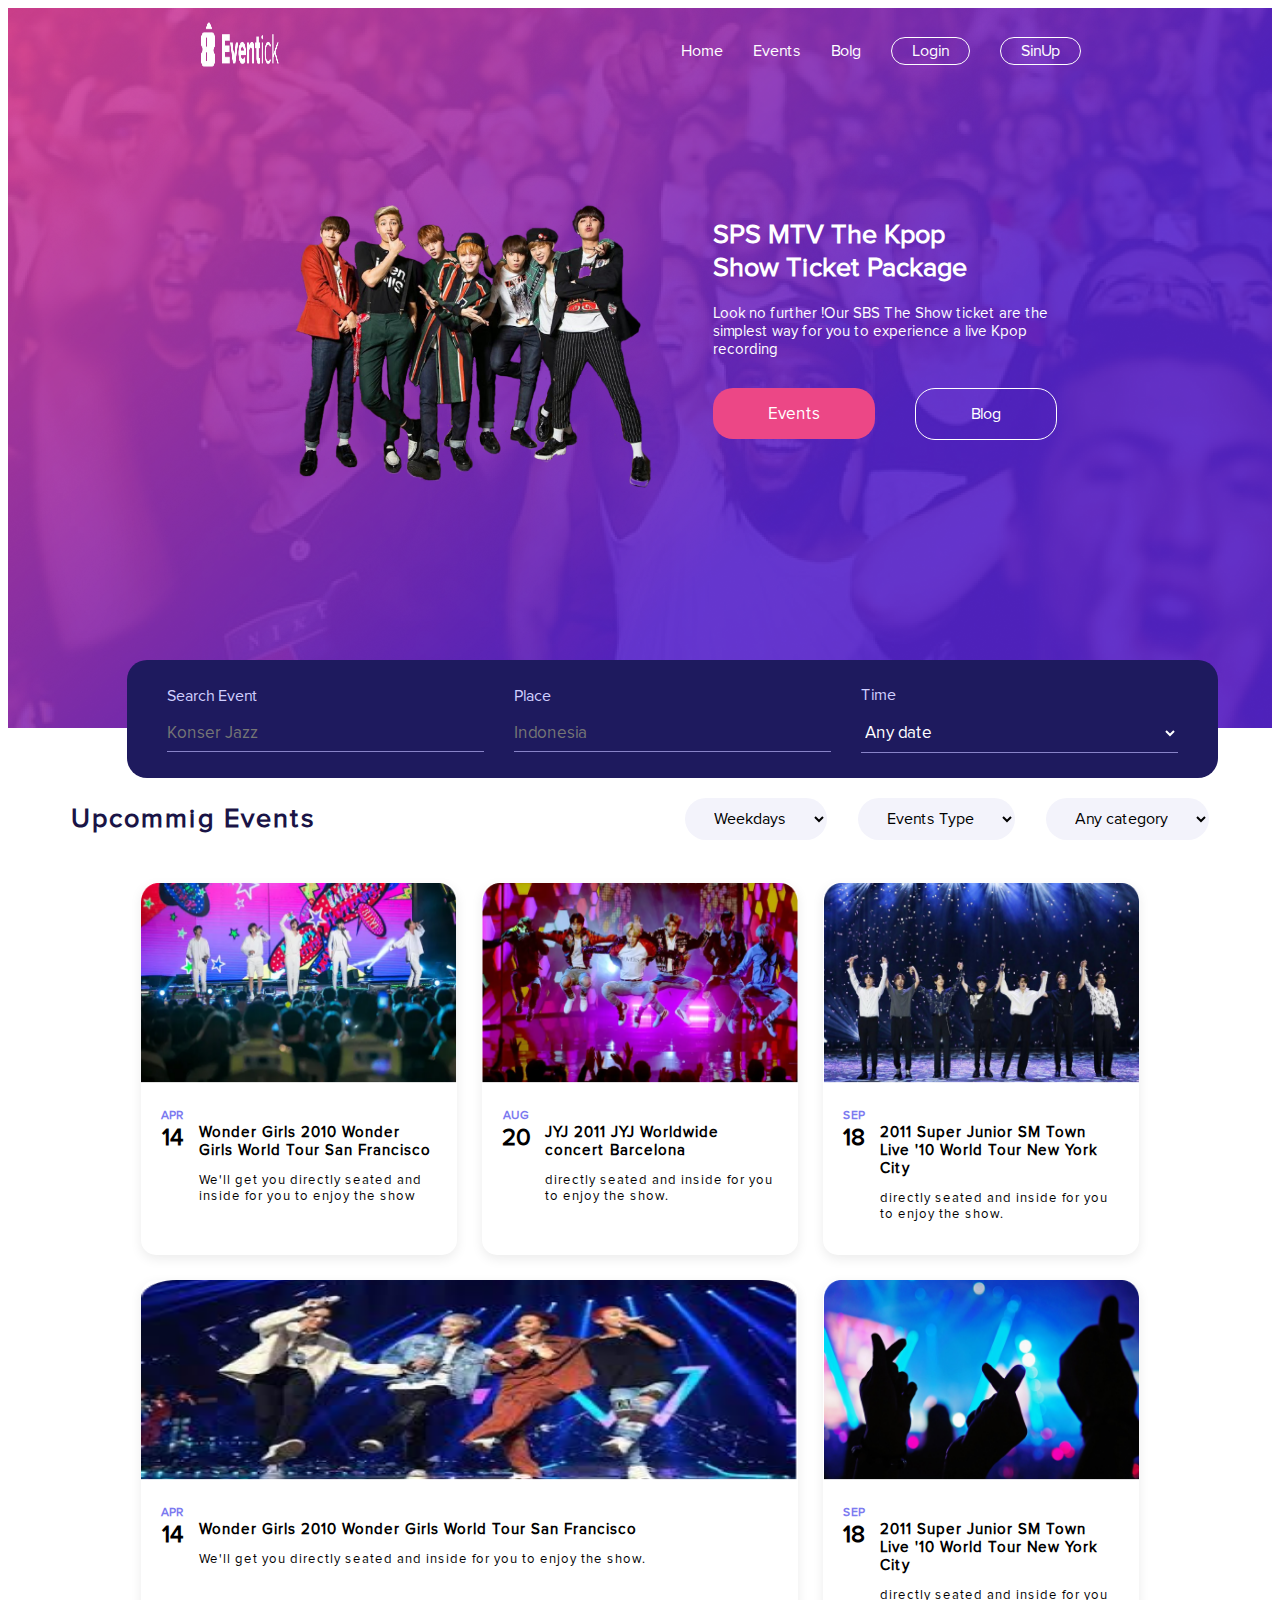
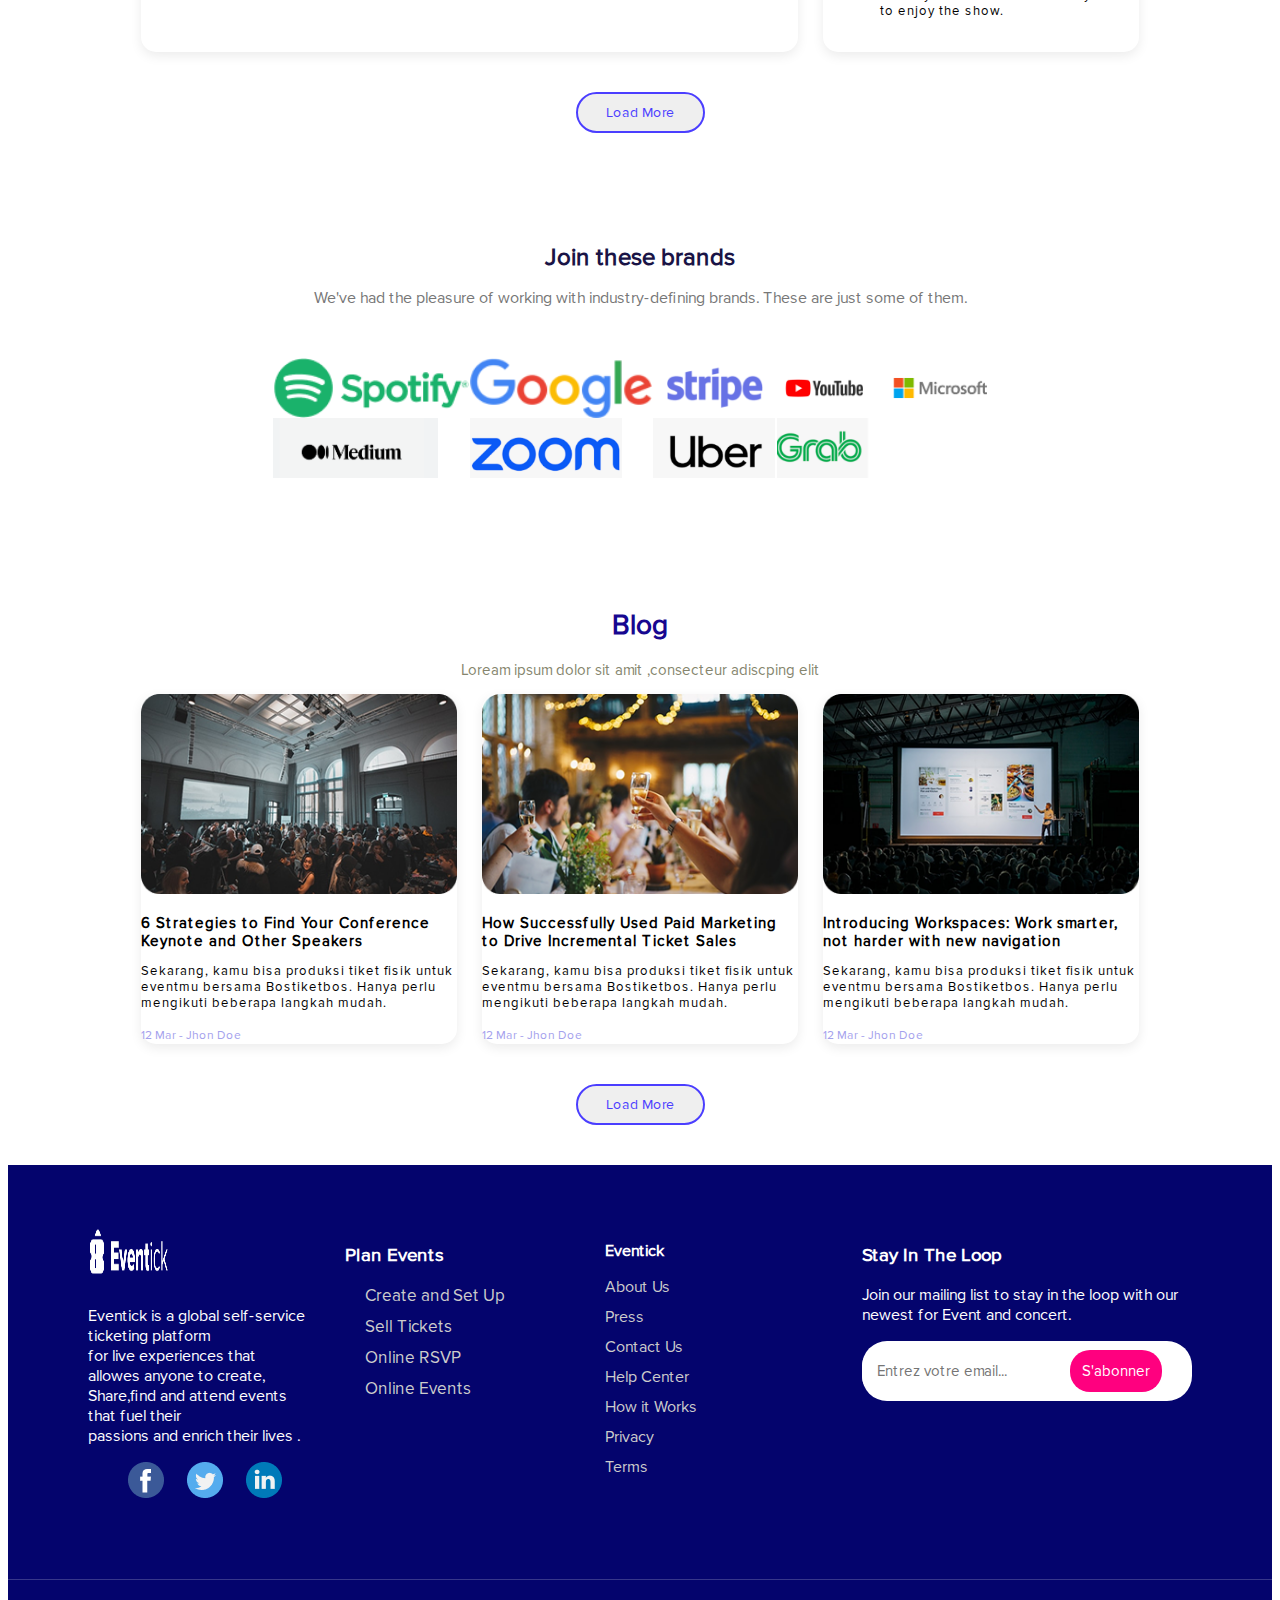
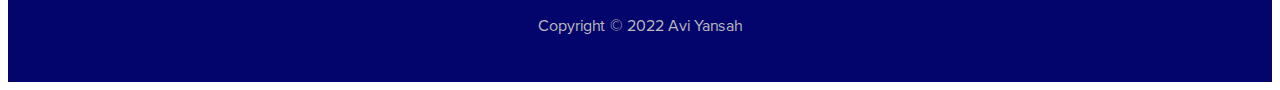
<file: index.html>
<!DOCTYPE html>
<html lang="en">

<head>
    <meta charset="UTF-8">

    <meta name="viewport" content="width=device-width, initial-scale=1.0">

    <meta name="description" content="">
    <meta name="author" content="lakhouil_Maryem">

    <title>Festava : Plateforme de Billetterie Evenementielle</title>

    <!-- Fichier CSS-->

    <link href="style.css" rel="stylesheet">

</head>

<body>


    <div class="container">
        <nav>
            <div>
                <a href="home.html">
                    <img src="img/logo.png" alt="logo de site web" style="height: 60px; width: 80px;">
                </a>
            </div>
            <div class="links">
                <ul>
                    <li class="nav-item">
                        <a class="nav-link active" href="index.html">Home</a>
                    </li>

                    <li class="nav-item">
                        <a class="nav-link active" href="events.html">Events</a>
                    </li>

                    <li class="nav-item">
                        <a class="nav-link active" href="blog.html">Bolg</a>
                    </li>

                    <li class="nav-item">
                        <a class="nav-link active regstaration" href="login.html">Login</a>
                    </li>

                    <li class="nav-item">
                        <a class="nav-link active regstaration" href="sinUp.html">SinUp</a>
                    </li>
                </ul>
            </div>
        </nav>
        <div class="kpop">
            <div class="image">
                <img src="img/kpop.png" alt="bts team">
            </div>
            <div class="div1">
                <h1> SPS MTV The Kpop<br> Show Ticket Package </h1>
                <p> Look no further !Our SBS The Show ticket are the<br>
                    simplest way for you to experience a live Kpop <br>
                    recording
                </p>
                <div class="lien">
                    <a class="events" href="events.html">Events</a>
                    <a class="blog" href="blog.html">Blog</a>
                </div>
            </div>
        </div>

        <div class="search">
            <div class="search-item">
                <label for="event">Search Event</label>
                <input type="text" id="event" placeholder="Konser Jazz">
            </div>

            <div class="search-item">
                <label for="place">Place</label>
                <input type="text" id="place" placeholder="Indonesia">
            </div>

            <div class="search-item">
                <label for="time">Time</label>
                <select id="time">
                    <option>Any date</option>
                    <option>Today</option>
                    <option>This week</option>
                    <option>This month</option>
                </select>
            </div>
        </div>
    </div>
    <main>
        <section class="event-section" id="section_1">
            <div class="container1">
                <div class="titre">
                    <h1> Upcommig Events</h1>
                    <div class="ligne">
                        <select class="week">
                            <option>Weekdays</option>
                        </select>
                        <select class="week">
                            <option>Events Type</option>
                            <option>Concert</option>
                            <option>Festival</option>
                        </select>
                        <select class="week">
                            <option>Any category</option>
                            <option>Kpop</option>
                            <option>Jazz</option>
                        </select>
                    </div>
                </div>
                <div class="grid">
                    <div class="carte">
                        <img src="img/Rectangle 12.png" alt="bts consert">
                        <div class="info">
                            <div class="date">
                                <span class="mois">APR</span>
                                <span class="jour">14</span>
                            </div>
                            <div class="desc">
                                <h3>Wonder Girls 2010 Wonder Girls World Tour San Francisco</h3>
                                <p>We'll get you directly seated and inside for you to enjoy the show</p>
                            </div>
                        </div>
                    </div>
                    <div class="carte">
                        <img src="img/Rectangle 12-1.png" alt="bts consert">
                        <div class="info">
                            <div class="date">
                                <span class="mois">AUG</span>
                                <span class="jour">20</span>
                            </div>
                            <div class="desc">
                                <h3>JYJ 2011 JYJ Worldwide concert Barcelona</h3>
                                <p>directly seated and inside for you to enjoy the show.</p>
                            </div>
                        </div>
                    </div>
                    <div class="carte">
                        <img src="img/Rectangle 12-2.png" alt="bts consert">
                        <div class="info">
                            <div class="date">
                                <span class="mois">SEP</span>
                                <span class="jour">18</span>
                            </div>
                            <div class="desc">
                                <h3>2011 Super Junior SM Town Live '10 World Tour New York City</h3>
                                <p>directly seated and inside for you to enjoy the show.</p>
                            </div>
                        </div>
                    </div>
                    <div class="carte grid-image">
                        <img src="img/Rectangle 12-3.png" alt="bts consert">
                        <div class="info">
                            <div class="date">
                                <span class="mois">APR</span>
                                <span class="jour">14</span>
                            </div>
                            <div class="desc">
                                <h3>Wonder Girls 2010 Wonder Girls World Tour San Francisco</h3>
                                <p>We'll get you directly seated and inside for you to enjoy the show.</p>
                            </div>
                        </div>
                    </div>
                    <div class="carte">
                        <img src="img/Rectangle 12-5.png" alt="bts consert">
                        <div class="info">
                            <div class="date">
                                <span class="mois">SEP</span>
                                <span class="jour">18</span>
                            </div>
                            <div class="desc">
                                <h3>2011 Super Junior SM Town Live '10 World Tour New York City</h3>
                                <p>directly seated and inside for you to enjoy the show.</p>
                            </div>
                        </div>
                    </div>
                </div>
            </div>
            </div>
            <div class="botton">
                <button class="btn">Load More</button>
            </div>
        </section>
        <section class="brands">
            <h2>Join these brands</h2>
            <p>We've had the pleasure of working with industry-defining brands. These are just some of them.</p>
            <div class="logos">
                <img src="img/image 4.png" alt="Spotify">
                <img src="img/image 5.png" alt="Google">
                <img src="img/image 14.png" alt="Stripe">
                <img src="img/image 15.png" alt="YouTube">
                <img src="img/image 16.png" alt="Microsoft">
                <img src="img/image11.png" alt="Medium">
                <img src="img/image12.png" alt="Zoom">
                <img src="img/image13.png" alt="Uber">
                <img src="img/image17.png" alt="Grap">
            </div>
        </section>

        <section class="blog-section" id="section_2">
            <div class="container2">
                <div class="titre2">
                    <h1> Blog</h1>
                    <div>
                        <p>Loream ipsum dolor sit amit ,consecteur adiscping elit</p>
                    </div>
                </div>
                <div class="grid">
                    <div class="carte">
                        <img src="img/Rectangle 14.png" alt="bts consert">
                        <div class="info1">
                            <div class="desc">
                                <h3>6 Strategies to Find Your Conference Keynote and Other Speakers</h3>
                                <p>Sekarang, kamu bisa produksi tiket fisik untuk eventmu bersama Bostiketbos. Hanya
                                    perlu mengikuti beberapa langkah mudah.</p>
                            </div>
                            <div class="date1">
                                <span class="doe">12 Mar - Jhon Doe</span>
                            </div>
                        </div>
                    </div>
                    <div class="carte">
                        <img src="img/Rectangle 14 (1).png" alt="bts consert">
                        <div class="info1">
                            <div class="desc">
                                <h3>How Successfully Used Paid Marketing to Drive Incremental Ticket Sales</h3>
                                <p>Sekarang, kamu bisa produksi tiket fisik untuk eventmu bersama Bostiketbos. Hanya
                                    perlu mengikuti beberapa langkah mudah.</p>
                            </div>
                            <div class="date1">
                                <span class="doe">12 Mar - Jhon Doe</span>
                            </div>
                        </div>
                    </div>
                    <div class="carte">
                        <img src="img/Rectangle 14 (2).png" alt="bts consert">
                        <div class="info1">
                            <div class="desc">
                                <h3>Introducing Workspaces: Work smarter, not harder with new navigation</h3>
                                <p>Sekarang, kamu bisa produksi tiket fisik untuk eventmu bersama Bostiketbos. Hanya
                                    perlu mengikuti beberapa langkah mudah.</p>
                            </div>
                            <div class="date1">
                                <span class="doe">12 Mar - Jhon Doe</span>
                            </div>
                        </div>
                    </div>
                </div>
            </div>
            </div>
            <div class="botton">
                <button class="btn">Load More</button>
            </div>
        </section>
    </main>

    <footer class="site-footer">
        <div class="footer">
            <div class="about">
                <a href="index.html">
                    <img src="img/logo.png" alt="logo de site web" style="height: 60px; width: 80px;">
                </a>
                <p>
                    Eventick is a global self-service ticketing platform<br>
                    for live experiences that allowes anyone to create,<br>
                    Share,find and attend events that fuel their <br>
                    passions and enrich their lives .
                </p>
                <div class="icon">
                    <ul class="icon-social">
                        <li class="icon-social-item">
                            <a href="#" class="icon-social-link">
                                <img src="img/icon1.png" alt="icon de facebook">
                            </a>
                        </li>

                        <li class="icon-social-item">
                            <a href="#" class="icon-social-link">
                                <img src="img/icon2.png" alt="icon de twetter">
                            </a>
                        </li>

                        <li class="icon-social-item">
                            <a href="#" class="icon-social-link">
                                <img src="img/icon3.png" alt="icon de linkdin">
                            </a>
                        </li>
                    </ul>
                </div>
            </div>
            <div class="plan">
                <h3>Plan Events</h3>
                <ul>
                    <li><a href="#">Create and Set Up</a></li>
                    <li><a href="#">Sell Tickets</a></li>
                    <li><a href="#">Online RSVP</a></li>
                    <li><a href="#">Online Events</a></li>
                </ul>
            </div>
            <div class="eventick">
                <h3>Eventick</h3>
                <ul>
                    <li><a href="#">About Us</a></li>
                    <li><a href="#">Press</a></li>
                    <li><a href="#">Contact Us</a></li>
                    <li><a href="#">Help Center</a></li>
                    <li><a href="#">How it Works</a></li>
                    <li><a href="#">Privacy</a></li>
                    <li><a href="#">Terms</a></li>
                </ul>
            </div>
            <div class="loop">
                <h3>Stay In The Loop</h3>
                <p>Join our mailing list to stay in the loop with our newest for Event and concert.</p>
                <div class="box">
                    <input type="email" placeholder="Entrez votre email...">
                    <button>S'abonner</button>

                </div>
            </div>
        </div>
        </div>
        <div class="fbottom">
            <p>Copyright © 2022 Avi Yansah</p>
        </div>
    </footer>
</body>

</html>
</file>
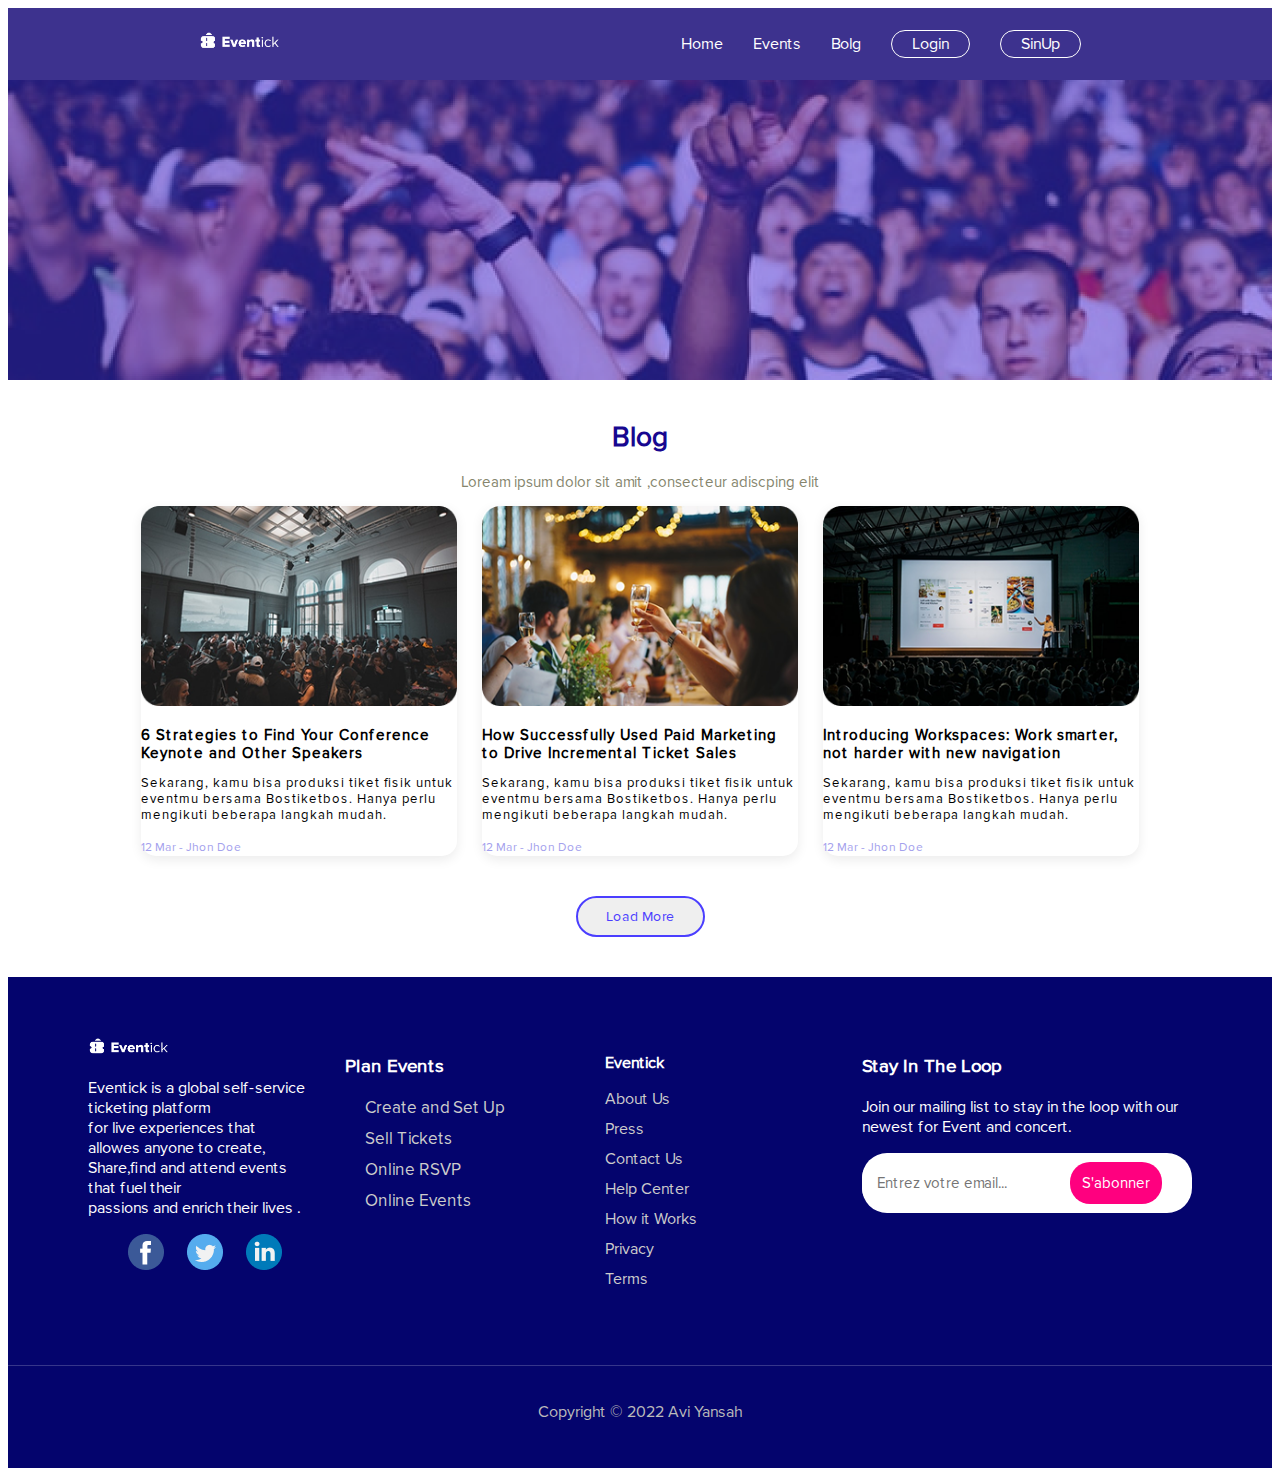
<file: blog.html>
<!DOCTYPE html>
<html lang="en">

<head>
    <meta charset="UTF-8">

    <meta name="viewport" content="width=device-width, initial-scale=1.0">

    <meta name="description" content="">
    <meta name="author" content="lakhouil_Maryem">

    <title>Festava : Plateforme de Billetterie Evenementielle</title>

    <!-- Fichier CSS-->

    <link href="style.css" rel="stylesheet">

</head>

<body>

    <div class="containerE">
        <nav class="navE">
            <div>
                <a href="home.html">
                    <img src="img/logo.png" alt="logo de site web" style="height: 80 px; width: 80px;">
                </a>
            </div>
            <div class="links">
                <ul>
                    <li class="nav-item">
                        <a class="nav-link active" href="home.html">Home</a>
                    </li>

                    <li class="nav-item">
                        <a class="nav-link active" href="events.html">Events</a>
                    </li>

                    <li class="nav-item">
                        <a class="nav-link active" href="blog.html">Bolg</a>
                    </li>

                    <li class="nav-item">
                        <a class="nav-link active regstaration" href="login.html">Login</a>
                    </li>

                    <li class="nav-item">
                        <a class="nav-link active regstaration" href="sinUp.html">SinUp</a>
                    </li>
                </ul>
            </div>
        </nav>
    </div>
    <section class="grp">
    </section>
    <main>
        <section class="blog-section" id="section_2">
            <div class="container2">
                <div class="titre2">
                    <h1> Blog</h1>
                    <div>
                        <p>Loream ipsum dolor sit amit ,consecteur adiscping elit</p>
                    </div>
                </div>
                <div class="grid">
                    <div class="carte">
                        <img src="img/Rectangle 14.png" alt="bts consert">
                        <div class="info1">
                            <div class="desc">
                                <h3>6 Strategies to Find Your Conference Keynote and Other Speakers</h3>
                                <p>Sekarang, kamu bisa produksi tiket fisik untuk eventmu bersama Bostiketbos. Hanya
                                    perlu mengikuti beberapa langkah mudah.</p>
                            </div>
                            <div class="date1">
                                <span class="doe">12 Mar - Jhon Doe</span>
                            </div>
                        </div>
                    </div>
                    <div class="carte">
                        <img src="img/Rectangle 14 (1).png" alt="bts consert">
                        <div class="info1">
                            <div class="desc">
                                <h3>How Successfully Used Paid Marketing to Drive Incremental Ticket Sales</h3>
                                <p>Sekarang, kamu bisa produksi tiket fisik untuk eventmu bersama Bostiketbos. Hanya
                                    perlu mengikuti beberapa langkah mudah.</p>
                            </div>
                            <div class="date1">
                                <span class="doe">12 Mar - Jhon Doe</span>
                            </div>
                        </div>
                    </div>
                    <div class="carte">
                        <img src="img/Rectangle 14 (2).png" alt="bts consert">
                        <div class="info1">
                            <div class="desc">
                                <h3>Introducing Workspaces: Work smarter, not harder with new navigation</h3>
                                <p>Sekarang, kamu bisa produksi tiket fisik untuk eventmu bersama Bostiketbos. Hanya
                                    perlu mengikuti beberapa langkah mudah.</p>
                            </div>
                            <div class="date1">
                                <span class="doe">12 Mar - Jhon Doe</span>
                            </div>
                        </div>
                    </div>
                </div>
            </div>
            </div>
            <div class="botton">
                <button class="btn">Load More</button>
            </div>
        </section>
    </main>

    <footer class="site-footer">
        <div class="footer">
            <div class="about">
                <a href="home.html">
                    <img src="img/logo.png" alt="logo de site web" style="height: 80 px; width: 80px;">
                </a>
                <p>
                    Eventick is a global self-service ticketing platform<br>
                    for live experiences that allowes anyone to create,<br>
                    Share,find and attend events that fuel their <br>
                    passions and enrich their lives .
                </p>
                <div class="icon">
                    <ul class="icon-social">
                        <li class="icon-social-item">
                            <a href="#" class="icon-social-link">
                                <img src="img/icon1.png" alt="icon de facebook">
                            </a>
                        </li>

                        <li class="icon-social-item">
                            <a href="#" class="icon-social-link">
                                <img src="img/icon2.png" alt="icon de twetter">
                            </a>
                        </li>

                        <li class="icon-social-item">
                            <a href="#" class="icon-social-link">
                                <img src="img/icon3.png" alt="icon de linkdin">
                            </a>
                        </li>
                    </ul>
                </div>
            </div>
            <div class="plan">
                <h3>Plan Events</h3>
                <ul>
                    <li><a href="#">Create and Set Up</a></li>
                    <li><a href="#">Sell Tickets</a></li>
                    <li><a href="#">Online RSVP</a></li>
                    <li><a href="#">Online Events</a></li>
                </ul>
            </div>
            <div class="eventick">
                <h3>Eventick</h3>
                <ul>
                    <li><a href="#">About Us</a></li>
                    <li><a href="#">Press</a></li>
                    <li><a href="#">Contact Us</a></li>
                    <li><a href="#">Help Center</a></li>
                    <li><a href="#">How it Works</a></li>
                    <li><a href="#">Privacy</a></li>
                    <li><a href="#">Terms</a></li>
                </ul>
            </div>
            <div class="loop">
                <h3>Stay In The Loop</h3>
                <p>Join our mailing list to stay in the loop with our newest for Event and concert.</p>
                <div class="box">
                    <input type="email" placeholder="Entrez votre email...">
                    <button>S'abonner</button>
                </div>
            </div>
        </div>
        </div>
        <div class="fbottom">
            <p>Copyright © 2022 Avi Yansah</p>
        </div>
    </footer>
</body>

</html>
</file>
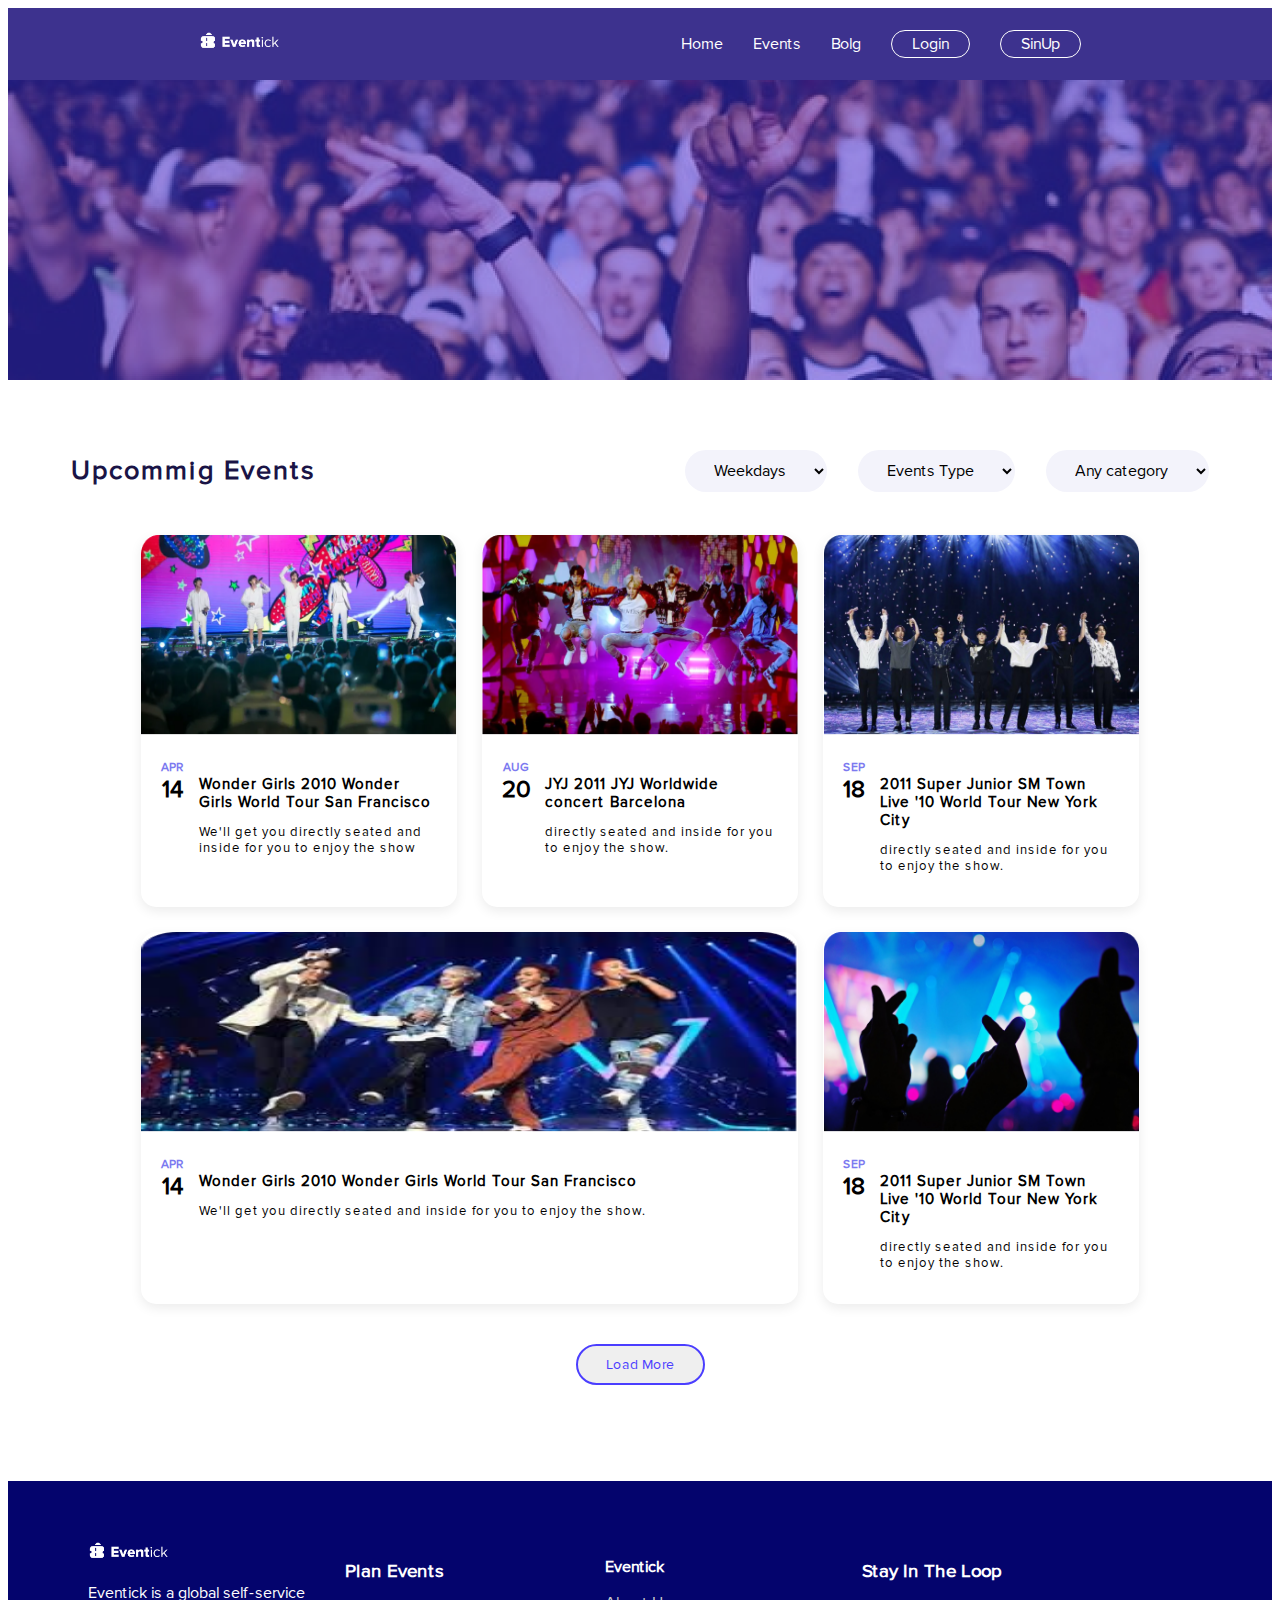
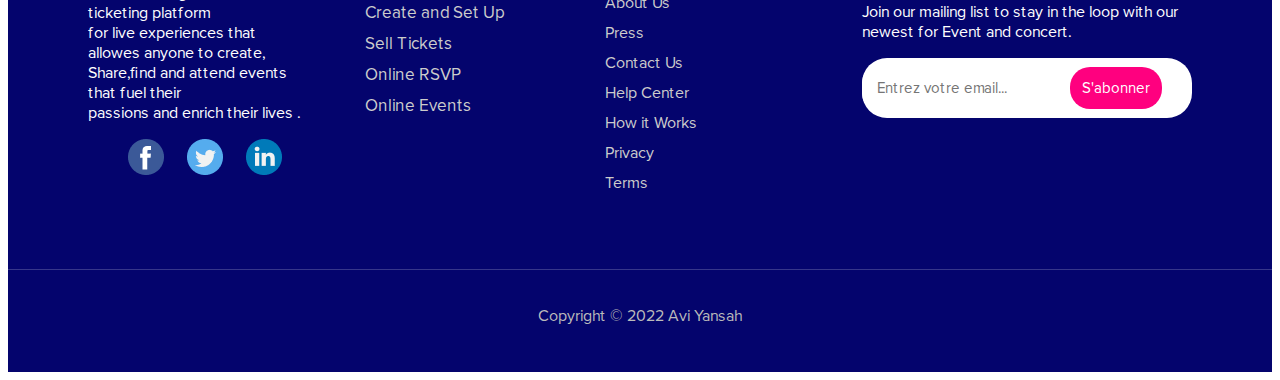
<file: events.html>
<!DOCTYPE html>
<html lang="en">
<head>
    <meta charset="UTF-8">

    <meta name="viewport" content="width=device-width, initial-scale=1.0">

    <meta name="description" content=""> 
    <meta name="author" content="lakhouil_Maryem">

    <title>Festava : Plateforme de Billetterie Evenementielle</title>

    <!-- Fichier CSS-->

    <link href="style.css" rel="stylesheet">

</head>

<body>
    
   <div class="containerE">
        <nav class="navE">
            <div>
                <a href="home.html">
                    <img src="img/logo.png" alt="logo de site web" style="height: 80 px; width: 80px;">
                </a>
            </div>
            <div class="links">
                <ul>
                    <li class="nav-item">
                        <a class="nav-link active" href="home.html">Home</a>
                    </li>

                    <li class="nav-item">
                        <a class="nav-link active" href="events.html">Events</a>
                    </li>

                    <li class="nav-item">
                        <a class="nav-link active" href="blog.html">Bolg</a>
                    </li>

                    <li class="nav-item">
                        <a class="nav-link active regstaration" href="login.html">Login</a>
                    </li>

                    <li class="nav-item">
                        <a class="nav-link active regstaration" href="sinUp.html">SinUp</a>
                    </li>
                </ul>
            </div>
        </nav>
    </div>
        <section class="grp">
        </section>
    <main>
          <section class="event-section" id="section_1">
            <div class="container1">
                <div class="titre">
                    <h1> Upcommig Events</h1>
                    <div class="ligne">
                        <select class="week">
                            <option>Weekdays</option>
                        </select>
                        <select class="week">
                            <option>Events Type</option>
                            <option>Concert</option>
                            <option>Festival</option>
                        </select>
                        <select class="week">
                            <option>Any category</option>
                            <option>Kpop</option>
                            <option>Jazz</option>
                        </select>
                    </div>
                </div>
                <div class="grid">
                    <div class="carte">
                        <img src="img/Rectangle 12.png" alt="bts consert">
                        <div class="info">
                            <div class="date">
                                <span class="mois">APR</span>
                                <span class="jour">14</span>
                            </div>
                            <div class="desc">
                                <h3>Wonder Girls 2010 Wonder Girls World Tour San Francisco</h3>
                                <p>We'll get you directly seated and inside for you to enjoy the show</p>
                            </div>
                        </div>
                    </div>
                    <div class="carte">
                        <img src="img/Rectangle 12-1.png" alt="bts consert">
                        <div class="info">
                            <div class="date">
                                <span class="mois">AUG</span>
                                <span class="jour">20</span>
                            </div>
                            <div class="desc">
                                <h3>JYJ 2011 JYJ Worldwide concert Barcelona</h3>
                                <p>directly seated and inside for you to enjoy the show.</p>
                            </div>
                        </div>
                    </div>
                    <div class="carte">
                        <img src="img/Rectangle 12-2.png" alt="bts consert">
                        <div class="info">
                            <div class="date">
                                <span class="mois">SEP</span>
                                <span class="jour">18</span>
                            </div>
                            <div class="desc">
                                <h3>2011 Super Junior SM Town Live '10 World Tour New York City</h3>
                                <p>directly seated and inside for you to enjoy the show.</p>
                            </div>
                        </div>
                    </div>
                    <div class="carte grid-image">
                        <img src="img/Rectangle 12-3.png" alt="bts consert">
                        <div class="info">
                            <div class="date">
                                <span class="mois">APR</span>
                                <span class="jour">14</span>
                            </div>
                            <div class="desc">
                                <h3>Wonder Girls 2010 Wonder Girls World Tour San Francisco</h3>
                                <p>We'll get you directly seated and inside for you to enjoy the show.</p>
                            </div>
                        </div>
                    </div>
                    <div class="carte">
                        <img src="img/Rectangle 12-5.png" alt="bts consert">
                        <div class="info">
                            <div class="date">
                                <span class="mois">SEP</span>
                                <span class="jour">18</span>
                            </div>
                            <div class="desc">
                                <h3>2011 Super Junior SM Town Live '10 World Tour New York City</h3>
                                <p>directly seated and inside for you to enjoy the show.</p>
                            </div>
                        </div>
                    </div>
                </div>
            </div>
            </div>
            <div class="botton">
                <button class="btn">Load More</button>
            </div>
        </section>
    </main>
    
    <footer class="site-footer">
        <div class="footer">
            <div class="about">
                <a href="home.html">
                    <img src="img/logo.png" alt="logo de site web" style="height: 80 px; width: 80px;">
                </a>
                <p>
                    Eventick is a global self-service ticketing platform<br>
                    for live experiences that allowes anyone to create,<br>
                    Share,find and attend events that fuel their <br>
                    passions and enrich their lives .
                </p>
                 <div class="icon">
                            <ul class="icon-social">
                                <li class="icon-social-item">
                                    <a href="#" class="icon-social-link">
                                        <img src="img/icon1.png" alt="icon de facebook">
                                    </a>
                                </li>
    
                                <li class="icon-social-item">
                                     <a href="#" class="icon-social-link">
                                        <img src="img/icon2.png" alt="icon de twetter">
                                    </a>
                                </li>
    
                                <li class="icon-social-item">
                                     <a href="#" class="icon-social-link">
                                        <img src="img/icon3.png" alt="icon de linkdin">
                                    </a>
                                </li>
                            </ul>
                </div>
            </div>
            <div class="plan">
                <h3>Plan Events</h3>
                <ul>
                    <li><a href="#">Create and Set Up</a></li>
                    <li><a href="#">Sell Tickets</a></li>
                    <li><a href="#">Online RSVP</a></li>
                    <li><a href="#">Online Events</a></li>
                </ul>
            </div>
            <div class="eventick">
                <h3>Eventick</h3>
                <ul>
                    <li><a href="#">About Us</a></li>
                    <li><a href="#">Press</a></li>
                    <li><a href="#">Contact Us</a></li>
                    <li><a href="#">Help Center</a></li>
                    <li><a href="#">How it Works</a></li>
                    <li><a href="#">Privacy</a></li>
                    <li><a href="#">Terms</a></li>
                </ul>
            </div>
            <div class="loop">
                <h3>Stay In The Loop</h3>
                <p>Join our mailing list to stay in the loop with our newest for Event and concert.</p>
                <div class="box">
                    <input type="email" placeholder="Entrez votre email...">
                    <button>S'abonner</button>
                </div>
            </div>
            </div>
        </div>
          <div class="fbottom">
                <p>Copyright © 2022 Avi Yansah</p>
            </div>
    </footer>
</body>
</html>
</file>
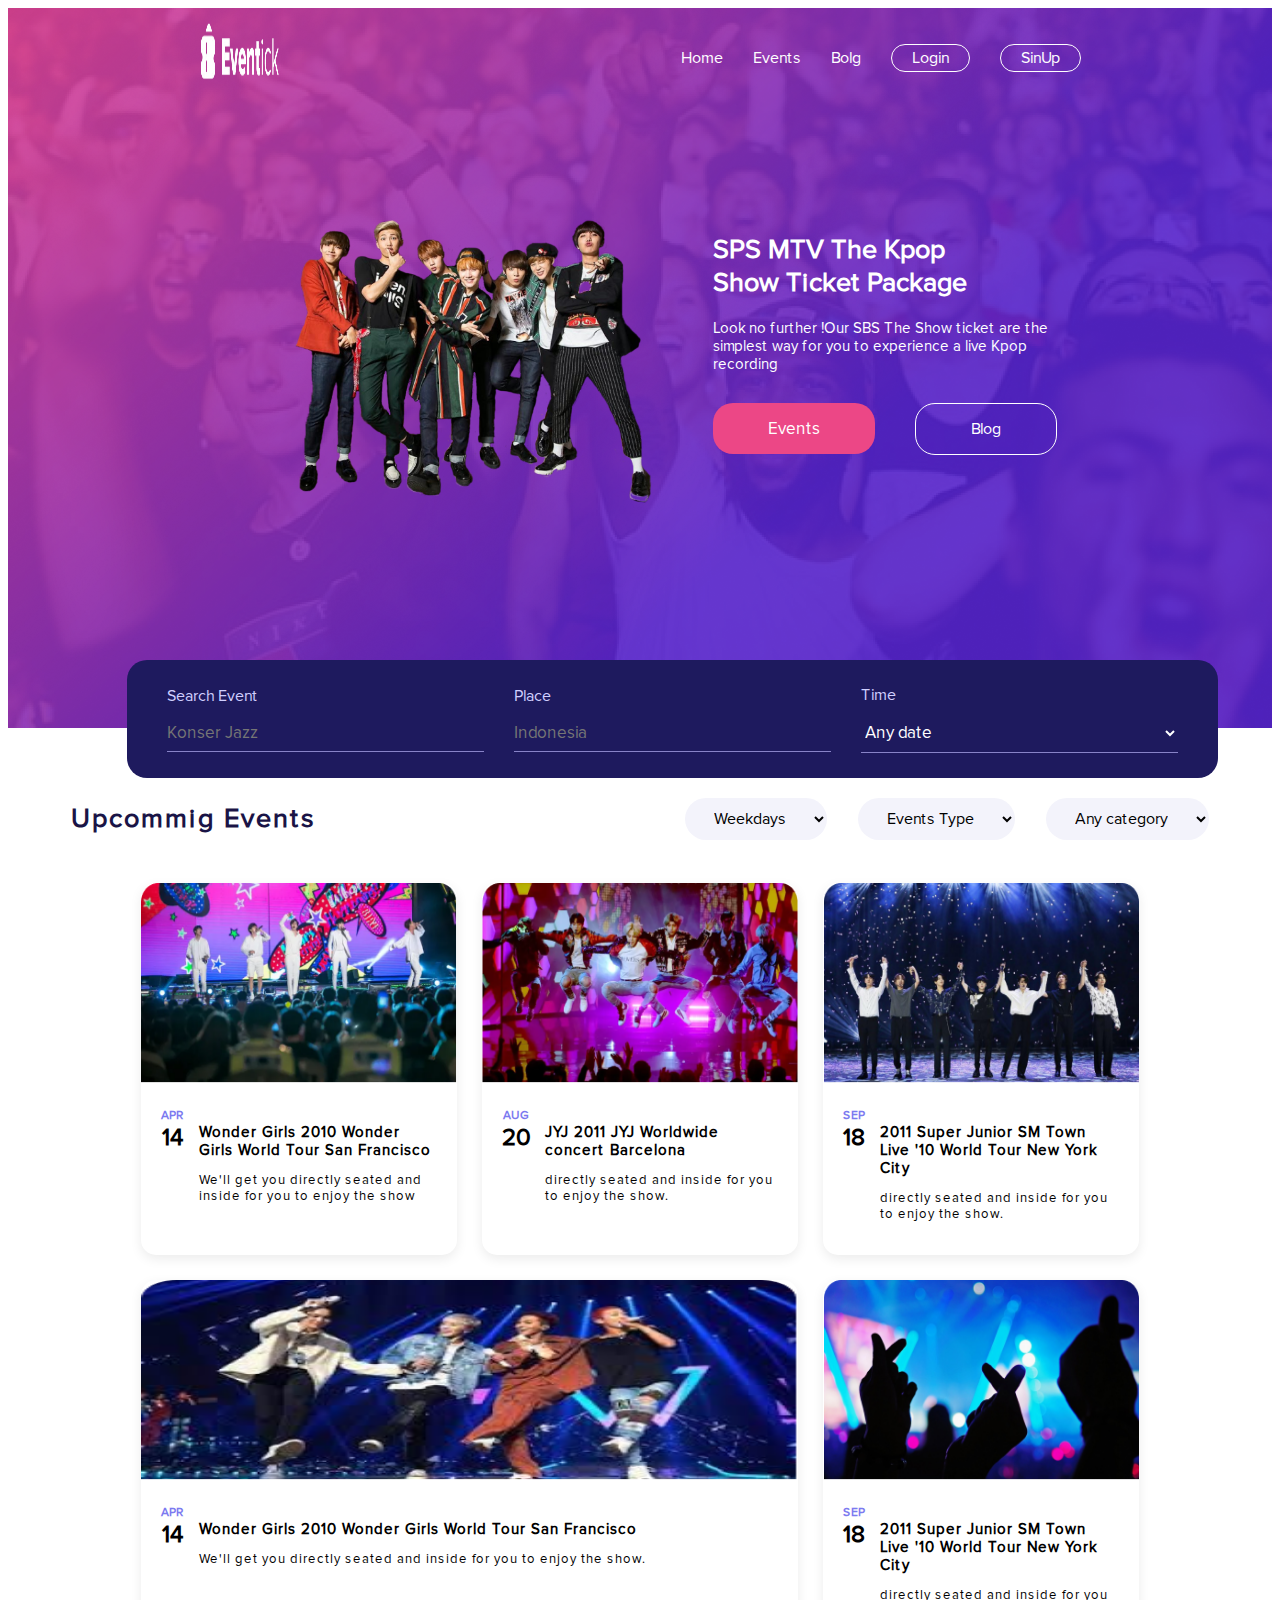
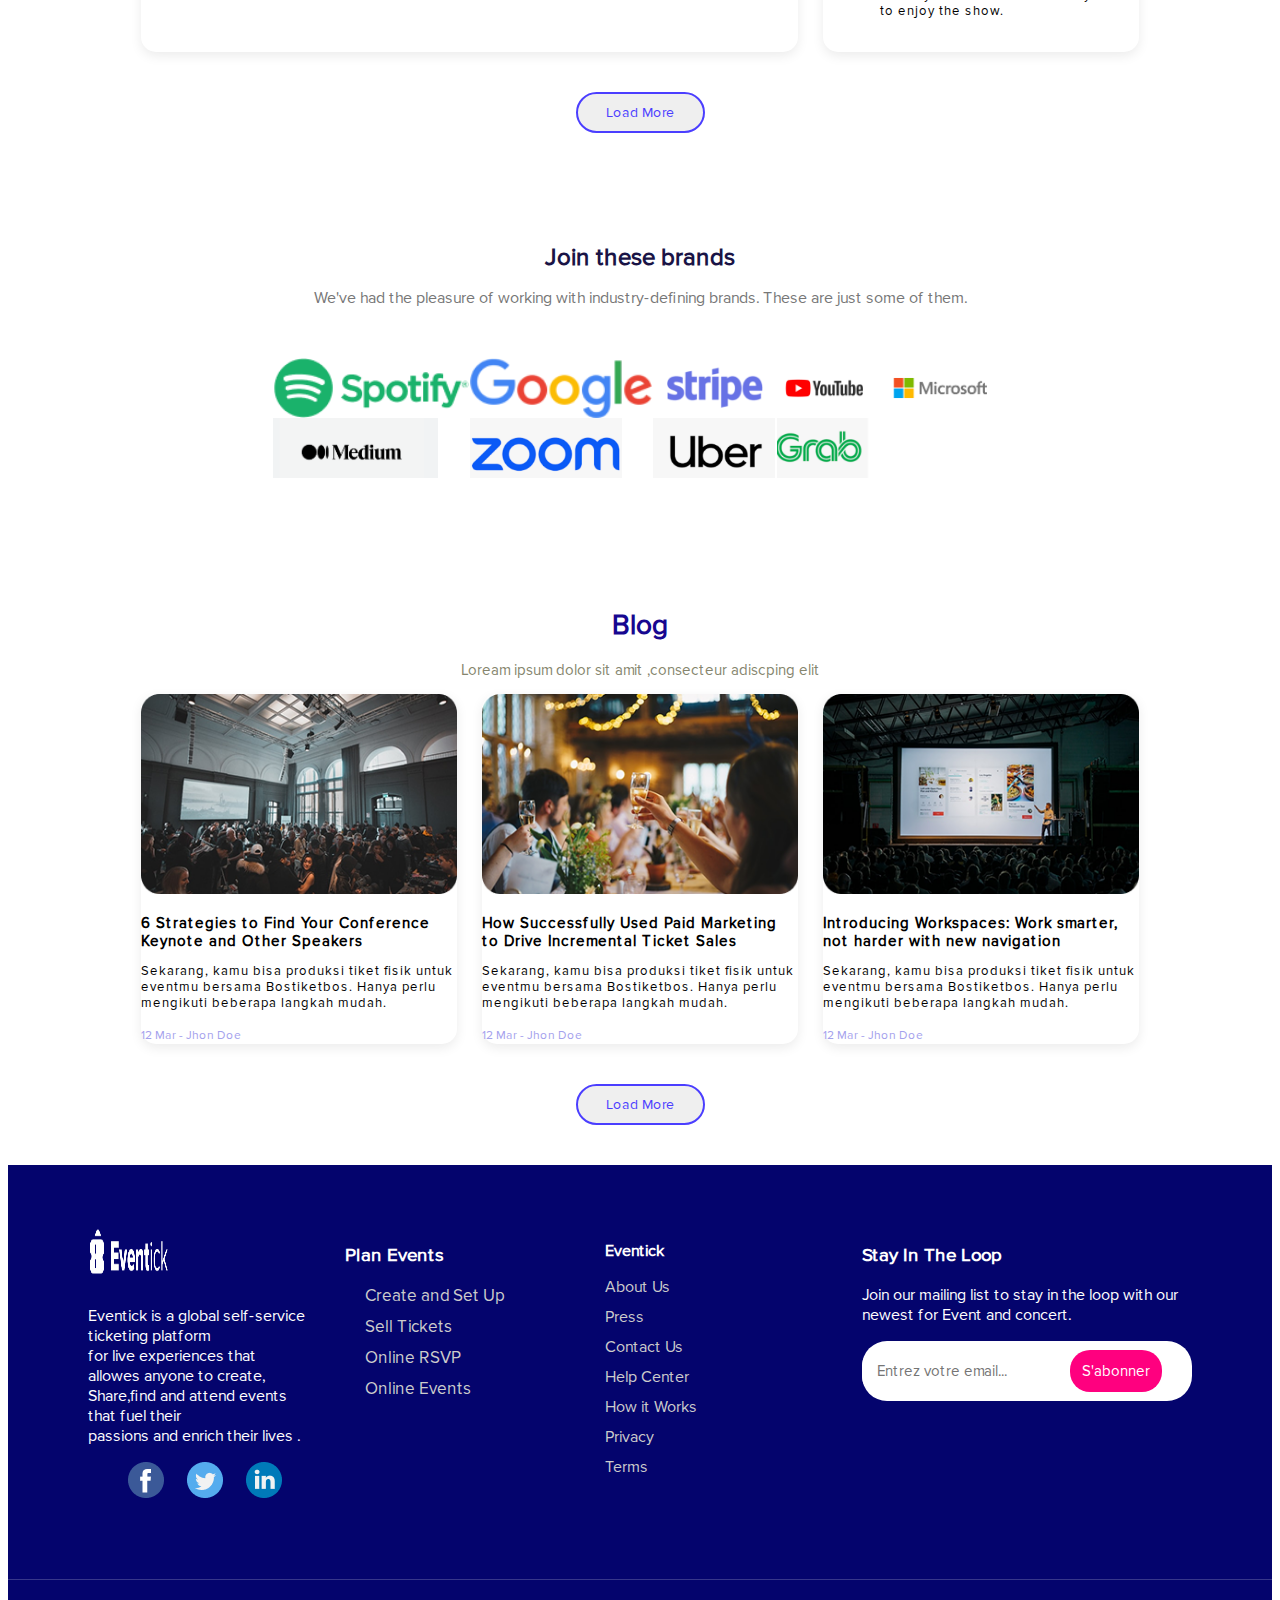
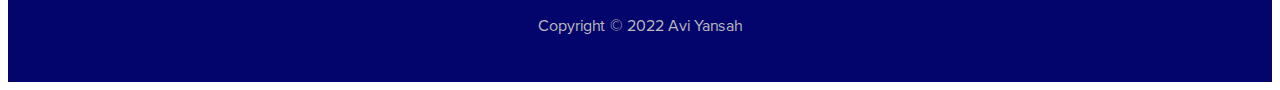
<file: home.html>
<!DOCTYPE html>
<html lang="en">

<head>
    <meta charset="UTF-8">

    <meta name="viewport" content="width=device-width, initial-scale=1.0">

    <meta name="description" content="">
    <meta name="author" content="lakhouil_Maryem">

    <title>Festava : Plateforme de Billetterie Evenementielle</title>

    <!-- Fichier CSS-->

    <link href="style.css" rel="stylesheet">

</head>

<body>


    <div class="container">
        <nav>
            <div>
                <a href="home.html">
                    <img src="img/logo.png" alt="logo de site web" style="height: 75px; width: 80px;">
                </a>
            </div>
            <div class="links">
                <ul>
                    <li class="nav-item">
                        <a class="nav-link active" href="home.html">Home</a>
                    </li>

                    <li class="nav-item">
                        <a class="nav-link active" href="events.html">Events</a>
                    </li>

                    <li class="nav-item">
                        <a class="nav-link active" href="blog.html">Bolg</a>
                    </li>

                    <li class="nav-item">
                        <a class="nav-link active regstaration" href="login.html">Login</a>
                    </li>

                    <li class="nav-item">
                        <a class="nav-link active regstaration" href="sinUp.html">SinUp</a>
                    </li>
                </ul>
            </div>
        </nav>
        <div class="kpop">
            <div class="image">
                <img src="img/kpop.png" alt="bts team">
            </div>
            <div class="div1">
                <h1> SPS MTV The Kpop<br> Show Ticket Package </h1>
                <p> Look no further !Our SBS The Show ticket are the<br>
                    simplest way for you to experience a live Kpop <br>
                    recording
                </p>
                <div class="lien">
                    <a class="events" href="events.html">Events</a>
                    <a class="blog" href="blog.html">Blog</a>
                </div>
            </div>
        </div>

        <div class="search">
            <div class="search-item">
                <label for="event">Search Event</label>
                <input type="text" id="event" placeholder="Konser Jazz">
            </div>

            <div class="search-item">
                <label for="place">Place</label>
                <input type="text" id="place" placeholder="Indonesia">
            </div>

            <div class="search-item">
                <label for="time">Time</label>
                <select id="time">
                    <option>Any date</option>
                    <option>Today</option>
                    <option>This week</option>
                    <option>This month</option>
                </select>
            </div>
        </div>
    </div>
    <main>
        <section class="event-section" id="section_1">
            <div class="container1">
                <div class="titre">
                    <h1> Upcommig Events</h1>
                    <div class="ligne">
                        <select class="week">
                            <option>Weekdays</option>
                        </select>
                        <select class="week">
                            <option>Events Type</option>
                            <option>Concert</option>
                            <option>Festival</option>
                        </select>
                        <select class="week">
                            <option>Any category</option>
                            <option>Kpop</option>
                            <option>Jazz</option>
                        </select>
                    </div>
                </div>
                <div class="grid">
                    <div class="carte">
                        <img src="img/Rectangle 12.png" alt="bts consert">
                        <div class="info">
                            <div class="date">
                                <span class="mois">APR</span>
                                <span class="jour">14</span>
                            </div>
                            <div class="desc">
                                <h3>Wonder Girls 2010 Wonder Girls World Tour San Francisco</h3>
                                <p>We'll get you directly seated and inside for you to enjoy the show</p>
                            </div>
                        </div>
                    </div>
                    <div class="carte">
                        <img src="img/Rectangle 12-1.png" alt="bts consert">
                        <div class="info">
                            <div class="date">
                                <span class="mois">AUG</span>
                                <span class="jour">20</span>
                            </div>
                            <div class="desc">
                                <h3>JYJ 2011 JYJ Worldwide concert Barcelona</h3>
                                <p>directly seated and inside for you to enjoy the show.</p>
                            </div>
                        </div>
                    </div>
                    <div class="carte">
                        <img src="img/Rectangle 12-2.png" alt="bts consert">
                        <div class="info">
                            <div class="date">
                                <span class="mois">SEP</span>
                                <span class="jour">18</span>
                            </div>
                            <div class="desc">
                                <h3>2011 Super Junior SM Town Live '10 World Tour New York City</h3>
                                <p>directly seated and inside for you to enjoy the show.</p>
                            </div>
                        </div>
                    </div>
                    <div class="carte grid-image">
                        <img src="img/Rectangle 12-3.png" alt="bts consert">
                        <div class="info">
                            <div class="date">
                                <span class="mois">APR</span>
                                <span class="jour">14</span>
                            </div>
                            <div class="desc">
                                <h3>Wonder Girls 2010 Wonder Girls World Tour San Francisco</h3>
                                <p>We'll get you directly seated and inside for you to enjoy the show.</p>
                            </div>
                        </div>
                    </div>
                    <div class="carte">
                        <img src="img/Rectangle 12-5.png" alt="bts consert">
                        <div class="info">
                            <div class="date">
                                <span class="mois">SEP</span>
                                <span class="jour">18</span>
                            </div>
                            <div class="desc">
                                <h3>2011 Super Junior SM Town Live '10 World Tour New York City</h3>
                                <p>directly seated and inside for you to enjoy the show.</p>
                            </div>
                        </div>
                    </div>
                </div>
            </div>
            </div>
            <div class="botton">
                <button class="btn">Load More</button>
            </div>
        </section>
        <section class="brands">
            <h2>Join these brands</h2>
            <p>We've had the pleasure of working with industry-defining brands. These are just some of them.</p>
            <div class="logos">
                <img src="img/image 4.png" alt="Spotify">
                <img src="img/image 5.png" alt="Google">
                <img src="img/image 14.png" alt="Stripe">
                <img src="img/image 15.png" alt="YouTube">
                <img src="img/image 16.png" alt="Microsoft">
                <img src="img/image11.png" alt="Medium">
                <img src="img/image12.png" alt="Zoom">
                <img src="img/image13.png" alt="Uber">
                <img src="img/image17.png" alt="Grap">
            </div>
        </section>

        <section class="blog-section" id="section_2">
            <div class="container2">
                <div class="titre2">
                    <h1> Blog</h1>
                    <div>
                        <p>Loream ipsum dolor sit amit ,consecteur adiscping elit</p>
                    </div>
                </div>
                <div class="grid">
                    <div class="carte">
                        <img src="img/Rectangle 14.png" alt="bts consert">
                        <div class="info1">
                            <div class="desc">
                                <h3>6 Strategies to Find Your Conference Keynote and Other Speakers</h3>
                                <p>Sekarang, kamu bisa produksi tiket fisik untuk eventmu bersama Bostiketbos. Hanya
                                    perlu mengikuti beberapa langkah mudah.</p>
                            </div>
                            <div class="date1">
                                <span class="doe">12 Mar - Jhon Doe</span>
                            </div>
                        </div>
                    </div>
                    <div class="carte">
                        <img src="img/Rectangle 14 (1).png" alt="bts consert">
                        <div class="info1">
                            <div class="desc">
                                <h3>How Successfully Used Paid Marketing to Drive Incremental Ticket Sales</h3>
                                <p>Sekarang, kamu bisa produksi tiket fisik untuk eventmu bersama Bostiketbos. Hanya
                                    perlu mengikuti beberapa langkah mudah.</p>
                            </div>
                            <div class="date1">
                                <span class="doe">12 Mar - Jhon Doe</span>
                            </div>
                        </div>
                    </div>
                    <div class="carte">
                        <img src="img/Rectangle 14 (2).png" alt="bts consert">
                        <div class="info1">
                            <div class="desc">
                                <h3>Introducing Workspaces: Work smarter, not harder with new navigation</h3>
                                <p>Sekarang, kamu bisa produksi tiket fisik untuk eventmu bersama Bostiketbos. Hanya
                                    perlu mengikuti beberapa langkah mudah.</p>
                            </div>
                            <div class="date1">
                                <span class="doe">12 Mar - Jhon Doe</span>
                            </div>
                        </div>
                    </div>
                </div>
            </div>
            </div>
            <div class="botton">
                <button class="btn">Load More</button>
            </div>
        </section>
    </main>

    <footer class="site-footer">
        <div class="footer">
            <div class="about">
                <a href="home.html">
                    <img src="img/logo.png" alt="logo de site web" style="height: 60px; width: 80px;">
                </a>
                <p>
                    Eventick is a global self-service ticketing platform<br>
                    for live experiences that allowes anyone to create,<br>
                    Share,find and attend events that fuel their <br>
                    passions and enrich their lives .
                </p>
                <div class="icon">
                    <ul class="icon-social">
                        <li class="icon-social-item">
                            <a href="#" class="icon-social-link">
                                <img src="img/icon1.png" alt="icon de facebook">
                            </a>
                        </li>

                        <li class="icon-social-item">
                            <a href="#" class="icon-social-link">
                                <img src="img/icon2.png" alt="icon de twetter">
                            </a>
                        </li>

                        <li class="icon-social-item">
                            <a href="#" class="icon-social-link">
                                <img src="img/icon3.png" alt="icon de linkdin">
                            </a>
                        </li>
                    </ul>
                </div>
            </div>
            <div class="plan">
                <h3>Plan Events</h3>
                <ul>
                    <li><a href="#">Create and Set Up</a></li>
                    <li><a href="#">Sell Tickets</a></li>
                    <li><a href="#">Online RSVP</a></li>
                    <li><a href="#">Online Events</a></li>
                </ul>
            </div>
            <div class="eventick">
                <h3>Eventick</h3>
                <ul>
                    <li><a href="#">About Us</a></li>
                    <li><a href="#">Press</a></li>
                    <li><a href="#">Contact Us</a></li>
                    <li><a href="#">Help Center</a></li>
                    <li><a href="#">How it Works</a></li>
                    <li><a href="#">Privacy</a></li>
                    <li><a href="#">Terms</a></li>
                </ul>
            </div>
            <div class="loop">
                <h3>Stay In The Loop</h3>
                <p>Join our mailing list to stay in the loop with our newest for Event and concert.</p>
                <div class="box">
                    <input type="email" placeholder="Entrez votre email...">
                    <button>S'abonner</button>

                </div>
            </div>
        </div>
        </div>
        <div class="fbottom">
            <p>Copyright © 2022 Avi Yansah</p>
        </div>
    </footer>
</body>

</html>
</file>
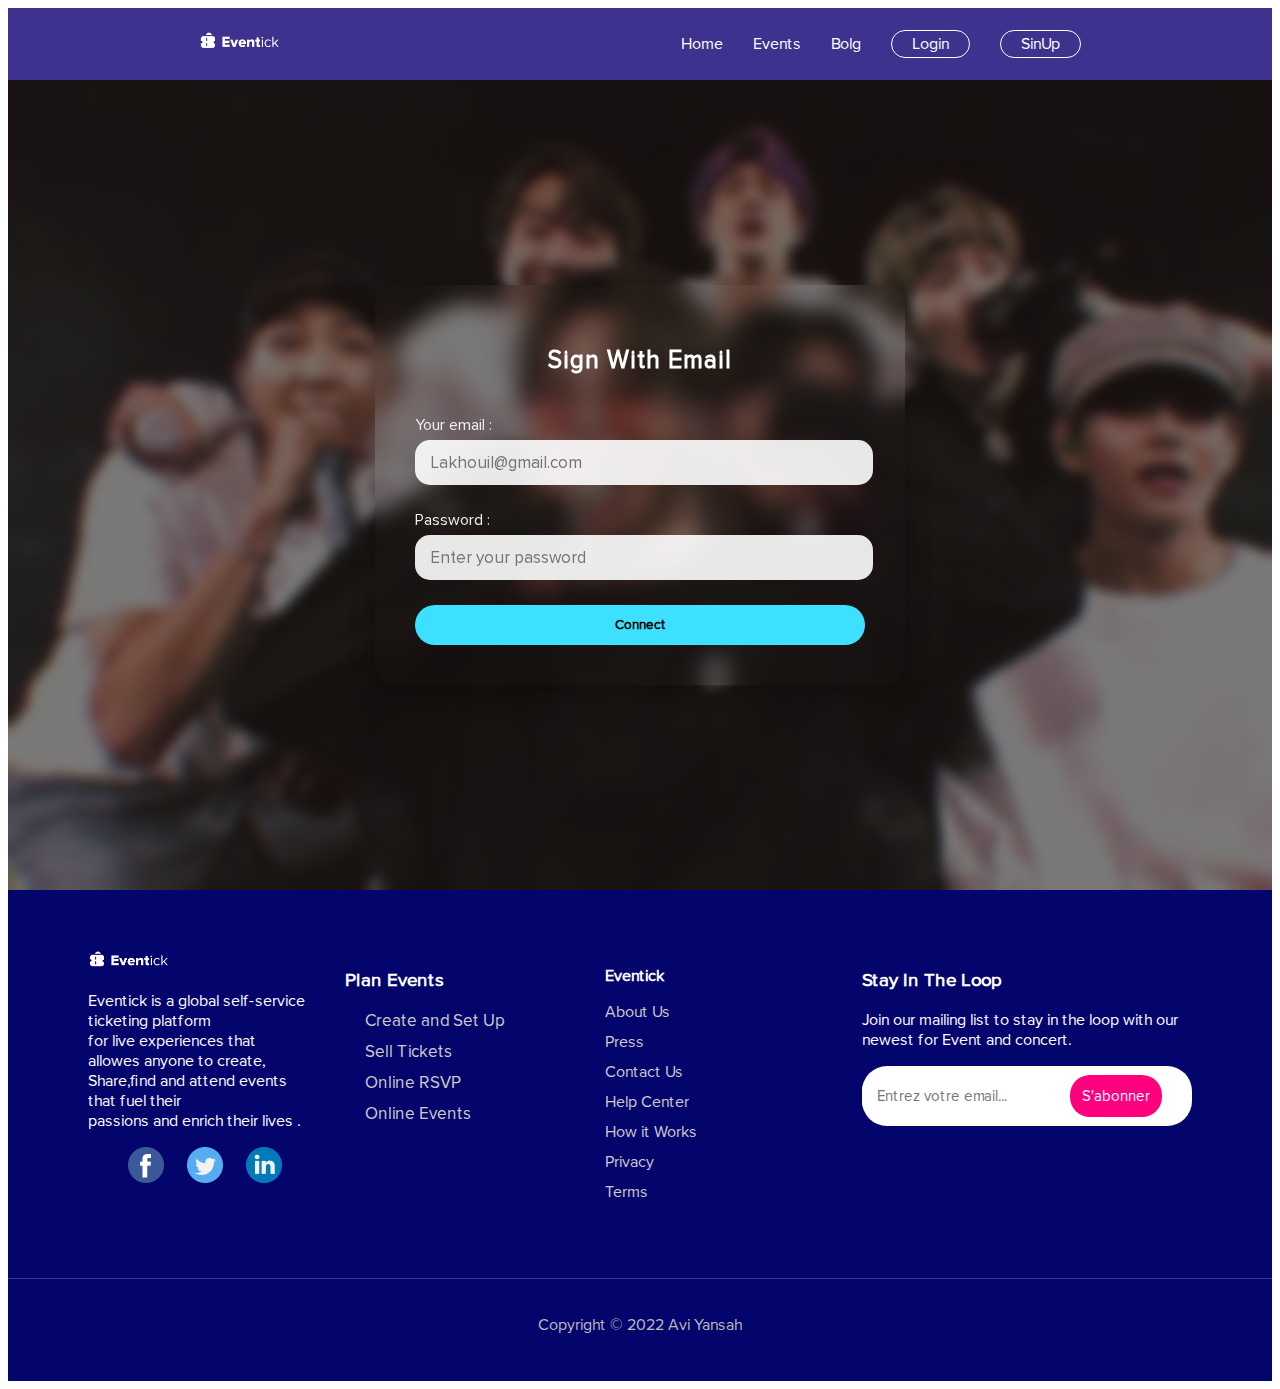
<file: login.html>
<!DOCTYPE html>
<html lang="en">
<head>
    <meta charset="UTF-8">

    <meta name="viewport" content="width=device-width, initial-scale=1.0">

    <meta name="description" content=""> 
    <meta name="author" content="lakhouil_Maryem">

    <title>Festava : Plateforme de Billetterie Evenementielle</title>

    <!-- Fichier CSS-->

    <link href="style.css" rel="stylesheet">

</head>

<body>
     <div class="containerE">
        <nav class="navE">
            <div>
                <a href="home.html">
                    <img src="img/logo.png" alt="logo de site web" style="height: 80 px; width: 80px;">
                </a>
            </div>
            <div class="links">
                <ul>
                    <li class="nav-item">
                        <a class="nav-link active" href="home.html">Home</a>
                    </li>

                    <li class="nav-item">
                        <a class="nav-link active" href="events.html">Events</a>
                    </li>

                    <li class="nav-item">
                        <a class="nav-link active" href="blog.html">Bolg</a>
                    </li>

                    <li class="nav-item">
                        <a class="nav-link active regstaration" href="login.html">Login</a>
                    </li>

                    <li class="nav-item">
                        <a class="nav-link active regstaration" href="sinUp.html">SinUp</a>
                    </li>
                </ul>
            </div>
        </nav>
    </div>
    <main>
        <section class="login-section">
            <div class="box-login">
                <h2> Sign With Email</h2>
                <form action="#" class="form-login" >
                    <label for="email">Your email :</label>
                    <input type="email" id="email" placeholder="Lakhouil@gmail.com" minlength="10" maxlength="16">

                    <label for="password">Password :</label>
                    <input type="password" id="password" minlength="5" maxlength="9" placeholder="Enter your password">

                    <button type="submit">Connect</button>
                </form>
            </div>
        </section>
    </main>
    
<footer class="site-footer">
        <div class="footer">
            <div class="about">
                <a href="home.html">
                    <img src="img/logo.png" alt="logo de site web" style="height: 80 px; width: 80px;">
                </a>
                <p>
                    Eventick is a global self-service ticketing platform<br>
                    for live experiences that allowes anyone to create,<br>
                    Share,find and attend events that fuel their <br>
                    passions and enrich their lives .
                </p>
                 <div class="icon">
                            <ul class="icon-social">
                                <li class="icon-social-item">
                                    <a href="#" class="icon-social-link">
                                        <img src="img/icon1.png" alt="icon de facebook">
                                    </a>
                                </li>
    
                                <li class="icon-social-item">
                                     <a href="#" class="icon-social-link">
                                        <img src="img/icon2.png" alt="icon de twetter">
                                    </a>
                                </li>
    
                                <li class="icon-social-item">
                                     <a href="#" class="icon-social-link">
                                        <img src="img/icon3.png" alt="icon de linkdin">
                                    </a>
                                </li>
                            </ul>
                </div>
            </div>
            <div class="plan">
                <h3>Plan Events</h3>
                <ul>
                    <li><a href="#">Create and Set Up</a></li>
                    <li><a href="#">Sell Tickets</a></li>
                    <li><a href="#">Online RSVP</a></li>
                    <li><a href="#">Online Events</a></li>
                </ul>
            </div>
            <div class="eventick">
                <h3>Eventick</h3>
                <ul>
                    <li><a href="#">About Us</a></li>
                    <li><a href="#">Press</a></li>
                    <li><a href="#">Contact Us</a></li>
                    <li><a href="#">Help Center</a></li>
                    <li><a href="#">How it Works</a></li>
                    <li><a href="#">Privacy</a></li>
                    <li><a href="#">Terms</a></li>
                </ul>
            </div>
            <div class="loop">
                <h3>Stay In The Loop</h3>
                <p>Join our mailing list to stay in the loop with our newest for Event and concert.</p>
                <div class="box">
                    <input type="email" placeholder="Entrez votre email...">
                    <button>S'abonner</button>
                </div>
            </div>
            </div>
        </div>
          <div class="fbottom">
                <p>Copyright © 2022 Avi Yansah</p>
            </div>
    </footer>
</body>
</html>
</file>
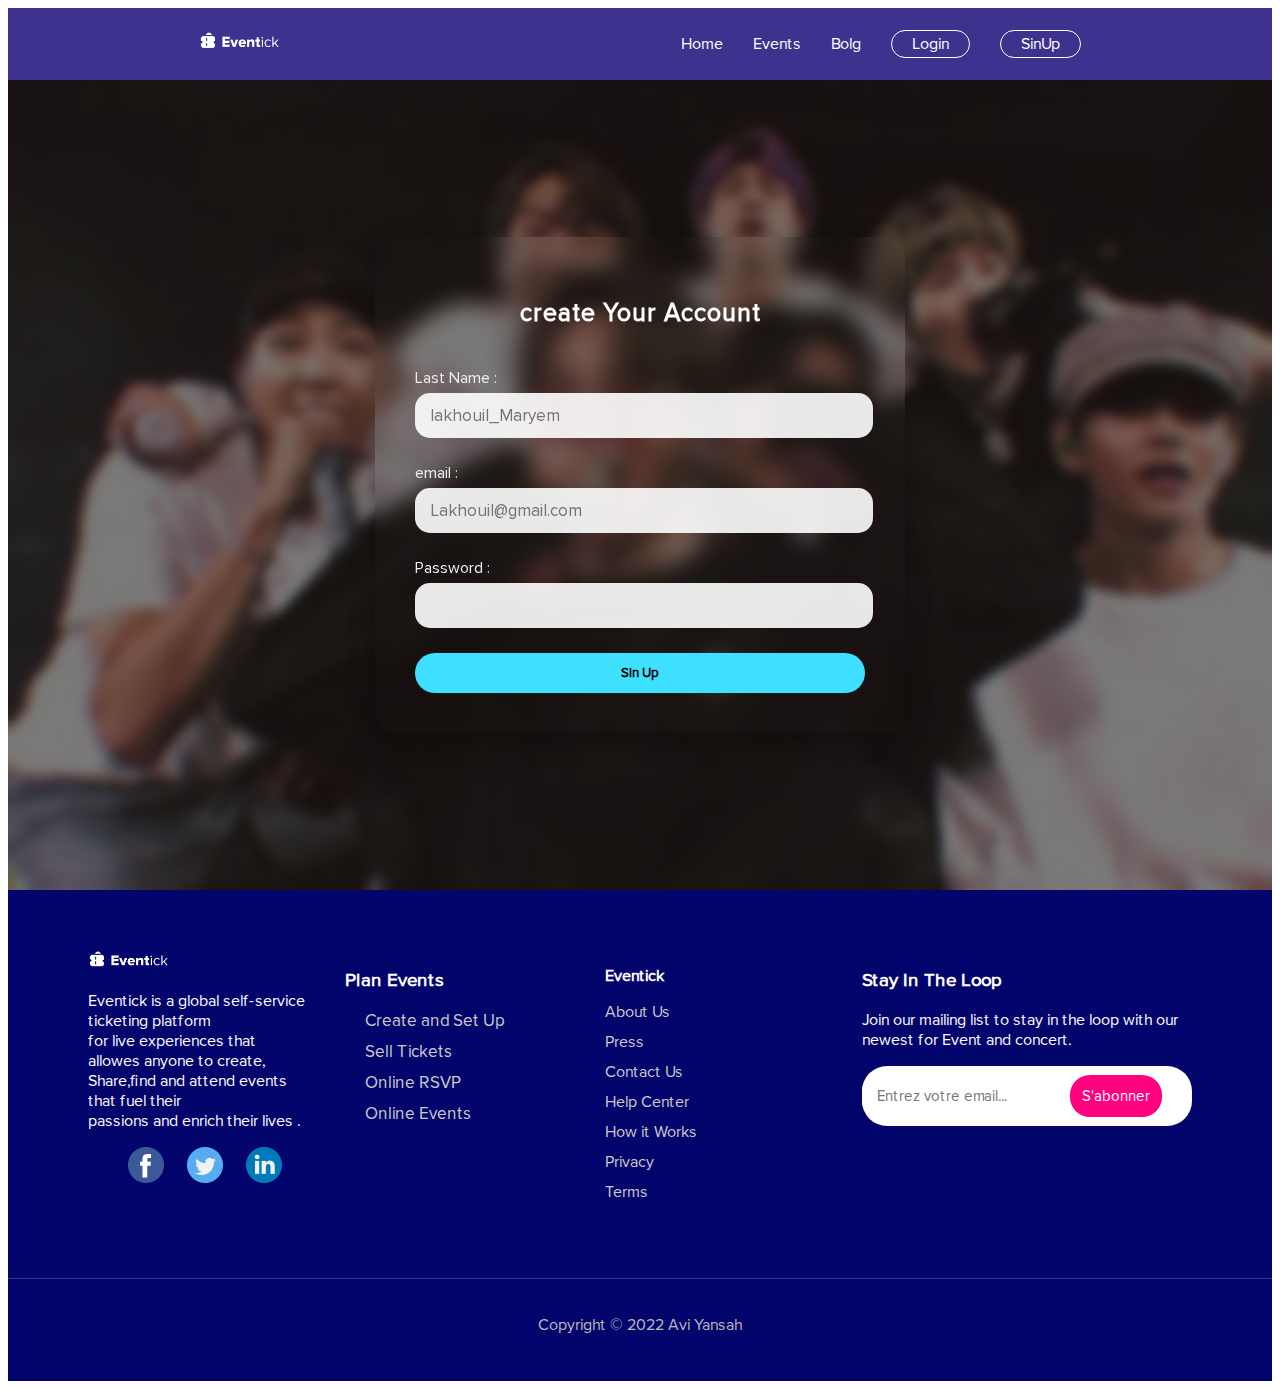
<file: sinUp.html>
<!DOCTYPE html>
<html lang="en">
<head>
    <meta charset="UTF-8">

    <meta name="viewport" content="width=device-width, initial-scale=1.0">

    <meta name="description" content=""> 
    <meta name="author" content="lakhouil_Maryem">

    <title>Festava : Plateforme de Billetterie Evenementielle</title>

    <!-- Fichier CSS-->

    <link href="style.css" rel="stylesheet">

</head>

<body>
     <div class="containerE">
        <nav class="navE">
            <div>
                <a href="index.html">
                    <img src="img/logo.png" alt="logo de site web" style="height: 80 px; width: 80px;">
                </a>
            </div>
            <div class="links">
                <ul>
                    <li class="nav-item">
                        <a class="nav-link active" href="index.html"">Home</a>
                    </li>

                    <li class="nav-item">
                        <a class="nav-link active" href="events.html">Events</a>
                    </li>

                    <li class="nav-item">
                        <a class="nav-link active" href="blog.html">Bolg</a>
                    </li>

                    <li class="nav-item">
                        <a class="nav-link active regstaration" href="login.html">Login</a>
                    </li>

                    <li class="nav-item">
                        <a class="nav-link active regstaration" href="sinUp.html">SinUp</a>
                    </li>
                </ul>
            </div>
        </nav>
    </div>
    <main>
        <section class="login-section">
            <div class="box-login">
                <h2> create Your Account</h2>
                <form action="#" class="form-login" >
                    <label for="name">Last Name :</label>
                    <input type="text" id="name" placeholder="lakhouil_Maryem" minlength="10" maxlength="16" required>

                    <label for="email"> email :</label>
                    <input type="email" id="email" placeholder="Lakhouil@gmail.com" minlength="10" maxlength="16">

                    <label for="password">Password :</label>
                    <input type="password" id="password" minlength="5" maxlength="9">

                    <button type="submit">Sin Up</button>
                </form>
            </div>
        </section>
    </main>
    <footer class="site-footer">
        <div class="footer">
            <div class="about">
                <a href="index.html">
                    <img src="img/logo.png" alt="logo de site web" style="height: 80 px; width: 80px;">
                </a>
                <p>
                    Eventick is a global self-service ticketing platform<br>
                    for live experiences that allowes anyone to create,<br>
                    Share,find and attend events that fuel their <br>
                    passions and enrich their lives .
                </p>
                 <div class="icon">
                            <ul class="icon-social">
                                <li class="icon-social-item">
                                    <a href="#" class="icon-social-link">
                                        <img src="img/icon1.png" alt="icon de facebook">
                                    </a>
                                </li>
    
                                <li class="icon-social-item">
                                     <a href="#" class="icon-social-link">
                                        <img src="img/icon2.png" alt="icon de twetter">
                                    </a>
                                </li>
    
                                <li class="icon-social-item">
                                     <a href="#" class="icon-social-link">
                                        <img src="img/icon3.png" alt="icon de linkdin">
                                    </a>
                                </li>
                            </ul>
                </div>
            </div>
            <div class="plan">
                <h3>Plan Events</h3>
                <ul>
                    <li><a href="#">Create and Set Up</a></li>
                    <li><a href="#">Sell Tickets</a></li>
                    <li><a href="#">Online RSVP</a></li>
                    <li><a href="#">Online Events</a></li>
                </ul>
            </div>
            <div class="eventick">
                <h3>Eventick</h3>
                <ul>
                    <li><a href="#">About Us</a></li>
                    <li><a href="#">Press</a></li>
                    <li><a href="#">Contact Us</a></li>
                    <li><a href="#">Help Center</a></li>
                    <li><a href="#">How it Works</a></li>
                    <li><a href="#">Privacy</a></li>
                    <li><a href="#">Terms</a></li>
                </ul>
            </div>
            <div class="loop">
                <h3>Stay In The Loop</h3>
                <p>Join our mailing list to stay in the loop with our newest for Event and concert.</p>
                <div class="box">
                    <input type="email" placeholder="Entrez votre email...">
                    <button>S'abonner</button>
                </div>
            </div>
            </div>
        </div>
          <div class="fbottom">
                <p>Copyright © 2022 Avi Yansah</p>
            </div>
    </footer>
</body>
</html>
</file>
<file: style.css>
*{
  font-family: nova;
}

@font-face {
  font-family: nova;
  src: url(/font/ProximaNova-Regular.ttf);
}

/*  Home Page*/

.container{
    background-image: url(img/bg2.png), url(img/bg.png);
    background-position: top,center;
    background-size: cover;
    min-height: 80vh;
    position: relative;
}

nav{
  display: flex;
  justify-content:space-around;
  align-items: center;
  padding: 10px;
}

.links ul{
  display: flex;
  justify-content: space-between;
  color:white;
  gap: 30px;
  font-size: medium;
  list-style-type: none;
}

.links ul a{
  text-decoration: none;
  color: white;
}

.regstaration{
  border:1px solid;
  border-radius: 15px 15px;
  padding: 3px 20px ;
  font-size: medium;
}

.kpop{
  display: flex;
  align-items: center;
  justify-content: center;
  gap: 40px;
  padding: 50px 100px;
}

.image img{
  flex : 1;
  width: 400px;
  align-items: center;
  justify-content: center;
  padding:50px 0 0 50px;
}

.kpop h1 {
  font-size: 27px;
  color: white;
  margin-bottom: 20px;
}

.kpop p {
  font-size: 15px;
  color: white;
  margin-bottom: 30px;
}

.dev1{
  flex: 1;
}
.lien{
  display: flex;
  align-items: center;
  justify-content: center;
  gap: 40px;
}
.events{
  background: rgb(236, 71, 134);
  color: white;
  padding: 15px 55px ;
  border-radius: 20px;
  font-size: 17px;
  text-decoration: none;
}
.blog{
  border: 1px solid;
  border-color: white;
  color: white;
  padding: 15px 55px ;
  border-radius: 20px;
  font-size: 16px;
  text-decoration: none;
}

.search{
  display: flex;
  left: 119px;
  justify-content: space-between;
  align-items: center;
  background-color: #1e1a5e; 
  border-radius: 20px;
  padding: 25px 40px;
  width: 80%;
  position: absolute;
  color: white;
  gap: 30px;
  position: absolute;
  bottom: -50px;
}

.search-item {
  display: flex;
  flex-direction: column;
  flex: 1;
}

.search-item label {
  font-size: 16px;
  color: #d0cfff;
  margin-bottom: 8px;
}

.search-item input,
.search-item select {
  background: transparent;
  border: none;
  border-bottom: 1px solid #8883c8;
  font-size: 17px;
  color: white;
  padding: 8px 0;
  outline: none;
}

.search-item select option {
  color :black;
}

/*-----------------------
     Events
------------------------*/

.containerE{
    background-color: #3d328e;
}
.nav .navE{
  display: flex;
  justify-content:space-around;
  align-items: center;
  padding: 10px;
}
.grp{
  background-image: url(img/Rectangle\ 45.png) , url(img/bg.png);
  /* background-repeat: no-repeat; */
  width: 100%;
  height: 300px;
  object-fit: cover;
}

.event-section{
   width: 90%;
   margin: 6px auto;
   padding: 50px 20px;
}

.titre{
  display: flex;
  justify-content: space-between;
  align-items: center;
  flex-wrap: wrap;
  margin-bottom: 30px;
  letter-spacing: 2px;
}

.titre h1{
  font-size: 27px;
  color: #1a1446;
}

.ligne select{
  background-color: #f3f3fb;
  border: none;
  border-radius: 25px;
  padding: 10px 25px;
  font-size: 16px;
  margin-left: 25px;
}
.grid{
  display: grid;
  grid-template-columns:1fr 1fr 1fr;
  gap:25px;
  padding: 0px 70px;
}

.grid-image{
  grid-column: 1 / 3;
}
.carte{
 background-color: white;
 border-radius: 15px;
 box-shadow: 0 4px 12px rgba(0,0,0,0.08);
 transition: 0.3s ease;
}

.carte img{
  width: 100%;
  height: 200px;
}
.info{
  display: flex;
  padding: 20px;
}
.date{
  text-align: center;
  margin-right: 15px;
}
.date .mois {
  display: block;
  font-size: 12px;
  color: #7c7af0;
  text-transform: uppercase;
  font-weight: bold;
}

.date .jour {
  display: block;
  font-size: 24px;
  color: black;
  font-weight: bold;
}
.desc h3{
  margin-bottom: 8px;
  font-size: 15px;
  letter-spacing: 1px;
}
.desc p{
  font-size: 13px;
  letter-spacing: 1px;
}
.botton{
  text-align: center;
  margin: 40px 0;
}
.btn {
  color: #4b3eff;
  border: 2px solid #4b3eff;
  border-radius: 30px;
  padding: 10px 28px;
  font-size: 14px;
  font-weight: 500;
  cursor: pointer;
  transition: all 0.3s ease;
}

.btn:hover {
  background-color: #4b3eff;
  color: white;
}

/* Brands */

.brands {
  text-align: center;
  background-color: #fff;
  margin-top: 0px;
}
.brands h2 {
  font-size: 24px;
  color: #1a1446;
  margin-bottom: 10px;
}

.brands p {
  color: #777;
  margin-bottom: 40px;
  font-size: 16px;
}

.logos{
  display: grid;
  justify-content: center;
  align-items: center;
  grid-template-columns:1fr 1fr 1fr 1fr 1fr;
  padding: 10px 280px 90px ;
}

.logos img {
  display: grid;
  height: 60px;
  justify-content: center;
  align-items: center;
}

.logos img:hover {
  opacity: 1;
}

/*-------------------------------------
     BLOG
--------------------------------------*/

.blog-section{
   width: 90%;
   margin: 40px auto;
}

.titre2 h1{
  font-size: 28px;
  color: #170790;
  text-align: center;
}

.titre2 p{
  font-size: 15px;
  color: rgb(133, 133, 109);
  text-align: center;
}
.carte2{
 background-color: white;
 border-radius: 15px;
 box-shadow: 0 4px 12px rgba(0,0,0,0.08);
 transition: 0.3s ease;
}
.date1 .doe{
  font-size: 12px;
  color: #a4a1ed;
}

/*-----------------------
      LOGIN
-------------------------*/
.login-section {
  display: flex;
  justify-content: center;
  align-items: center;
  height: 90vh;
  background-image: url('img/bts1.jpg');
  background-size: cover;
  background-position: center;
  background-repeat: no-repeat;
  position: relative;
  overflow: hidden;
}
.login-section::before {
  content: "";
  position: absolute;
  inset: 0;
  background: rgba(0, 0, 0, 0.5);
  backdrop-filter: blur(6px);
}
.box-login{
   position: relative;
   z-index: 2;
  backdrop-filter: blur(10px); 
  border-radius: 20px;
  padding: 40px;
  width: 450px;
  text-align: center;
  color: #fff;
  box-shadow: 0 8px 25px rgba(0, 0, 0, 0.3);
}

.box-login h2 {
  margin-bottom: 40px;
  font-size: 25px;
  letter-spacing: 1px;
  color: #fff;
}

.box-login form {
  display: flex;
  flex-direction: column;
  align-items: flex-start;
}

.box-login label {
  font-size: 16px;
  margin-bottom: 5px;
  color: #eee;
}

.box-login input {
  width: 95%;
  padding: 12px 15px;
  border: none;
  border-radius: 15px;
  margin-bottom: 25px;
  font-size: 17px;
  background-color: rgba(255, 255, 255, 0.9);
  color: #000;
  outline: none;
}

.box-login button {

  width: 100%;
  padding: 12px;
  border: none;
  border-radius: 20px;
  background-color: #3de0ff;
  color: black;
  font-weight: bold;
  cursor: pointer;
}

.box-login button:hover {
  background-color: #138da5;
}

/*-----------------------
      FOOTER
-------------------------*/

.site-footer{
  background-color: rgb(4, 4, 109);
  position: relative;
  overflow: hidden;
  padding-bottom: 30px;
}

.droit{
  padding-top: 50px;
  padding-bottom: 30px;
  margin-bottom: 30px;
}

.icon-social{
  list-style-type: none;
  display: flex;
}

.icon-social-item{
  flex:1;
  justify-content:none;
}

.footer {
  color: white;
  padding: 60px 80px 20px;
  display: grid;
  justify-content: space-between;
  /* grid-template-columns: repeat(auto-fit, 1fr); */
  grid-template-columns: 1fr 1fr 1fr 1fr;
  gap: 40px;
}

.plan{
  flex: 1;
  min-width: 220px;
  color: white;
}
.plan ul {
  list-style: none;
  padding: 0 20px;
}

.plan ul li {
  margin-bottom: 10px;
  color: white;
}

.plan ul li a {
  color: #ccc;
  text-decoration: none;
  font-size: 17px;
}
.eventick{
  flex: 1;
  min-width: 150px;
  color: white;
}
.eventick h3 {
  margin-bottom: 15px;
  font-size: 16px;
  color: #fff;
}

.eventick ul {
  list-style: none;
  padding: 0;
}

.eventick ul li {
  margin-bottom: 10px;
}

.eventick ul li a {
  color: #ccc;
  text-decoration: none;
  font-size: 16px;
}

.eventick ul li a:hover {
  color: #fff;
}
.box {
  display: flex;
  justify-content: center;
  align-items: center;
  background-color: white;
  border-radius: 25px;
  overflow: hidden;
  width: 330px;
  height: 60px;
}

.box input {
  border: none;
  padding: 10px 15px;
  flex: 1;
  outline: none;
  font-size: 15px;
  border-radius:12px ;
}

.box button {
  background-color: #ff007f;
  color: white;
  border: none;
  border-radius: 20px;
  font-size: 15px;
  padding: 12px 12px;
  margin-right: 30px;
}

.box button:hover {
  background-color: #f884be;
}

.fbottom {
  text-align: center;
  border-top: 1px solid rgba(255, 255, 255, 0.2);
  margin-top: 40px;
  padding-top: 20px;
  font-size: 16px;
  color: #bbb;
}
</file>
